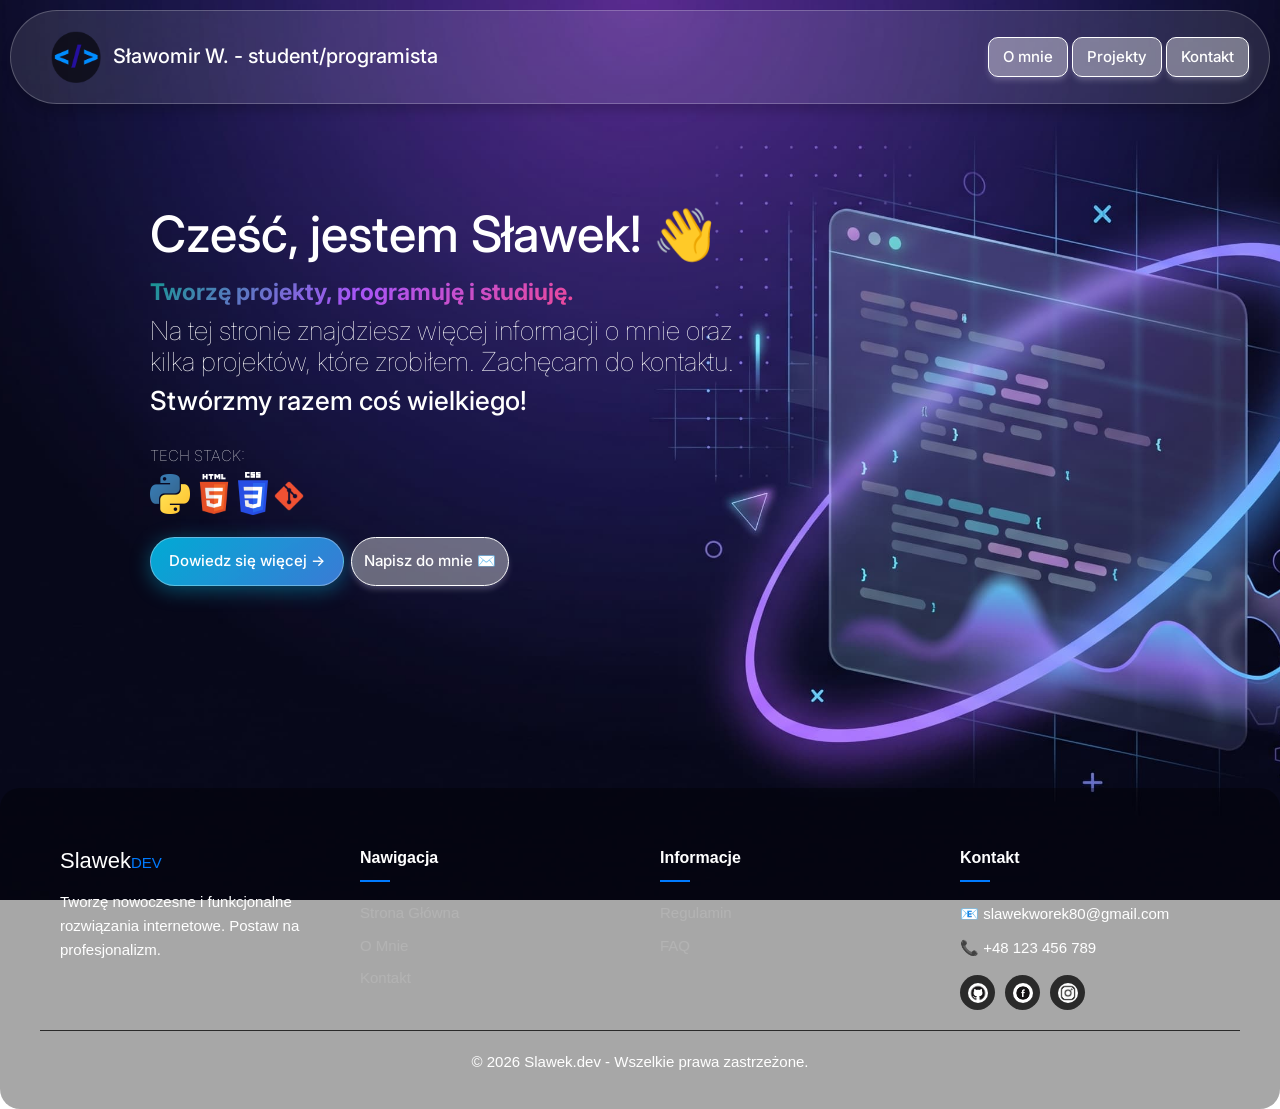
<file: index.html>
<!DOCTYPE html>
<html lang="en">

<head>
  <meta charset="UTF-8">
  <meta name="viewport" content="width=device-width, initial-scale=1.0">
  <link rel="stylesheet" href="style.css">
  <link rel="preconnect" href="https://fonts.googleapis.com">
  <link rel="preconnect" href="https://fonts.gstatic.com" crossorigin>
  <link
    href="https://fonts.googleapis.com/css2?family=Fira+Code:wght@300..700&family=Inter:ital,opsz,wght@0,14..32,100..900;1,14..32,100..900&display=swap"
    rel="stylesheet">
  <link rel="stylesheet" href="css/bootstrap.min.css">
  <link
    href="https://fonts.googleapis.com/css2?family=Changa+One&family=Fira+Code:wght@300..700&family=Noto+Sans:ital,wght@0,100..900;1,100..900&display=swap"
    rel="stylesheet">
  <title>Sławek wizytówka - Strona główna</title>
  <link rel="icon" type="image/png" href="imgs/ikona.png">
</head>

<body class="bg-change">
  <script src="script.js"></script>
  <div id="loader">
    <p>Ładowanie strony...</p> 
    <img src="imgs/loading.gif" alt="loading">  
  </div>
  <div class="page-wrapper">
    <div class="up">
      <div class="flex-container">
        <div class="flex-container">
          <img src="imgs/ikona.png" alt="icon">
          <h4 style="font-size: 20px; margin-top: 5px;">Sławomir W. - student/programista</h4>
        </div>
        <div class="d-grid gap-2 d-md-block" style="text-align: center;">
          <a href="omnie.html"><button class="btn-modern" type="button">
              O mnie</button></a>
          <a href="projekty.html"><button class="btn-modern" type="button">
              Projekty</button></a>
          <a href="kontakt.html"><button class="btn-modern" type="button">
              Kontakt</button></a>

        </div>
      </div>
    </div>

    <main>
      <div class="hero">
        <br><br><br><br>
        <h1 style=" font-size: 50px;">Cześć, jestem Sławek! 👋</h1>
        <h2 class="gradient-text"><strong>Tworzę projekty, programuję i studiuję.</strong></h2><br>
        <h3 style="font-weight: lighter;">Na tej stronie znajdziesz więcej informacji o mnie oraz <br>
          kilka projektów, które zrobiłem.
          Zachęcam do kontaktu.
          <h3>Stwórzmy razem coś wielkiego!<h3>
            </h3>
            <br>

            <h4 style="font-weight: lighter; font-size: 15px;">TECH STACK: </h4>
            <img src="imgs/python-logo.webp" alt="python" style="width: 40px;">
            <img src="imgs/html-logo.webp" alt="html" style="width: 40px;">
            <img src="imgs/css-logo.webp" alt="css" style="width: 30px;">
            <img src="imgs/git_logo.webp" alt="git" style="width: 30px; margin-top: 4px; margin-left: 2px;">

            <br><br>

            <a href="omnie.html"><button class="btn-blue" type="button" style="margin-right: 3px; border-radius: 50px;">
                Dowiedz się więcej -></button></a>
            <a href="kontakt.html"><button class="btn-modern" type="button"
                style="border-radius: 50px; padding: 12px 12px;">
                Napisz do mnie ✉️</button></a>


            <br><br><br><br><br><br><br><br><br><br>
      </div>
    </main>

    <footer class="site-footer">
      <div class="footer-container">

        <div class="footer-column footer-about">
          <h3 class="footer-logo">Slawek<span>DEV</span></h3>
          <p>Tworzę nowoczesne i funkcjonalne rozwiązania internetowe. Postaw na profesjonalizm.</p>
        </div>

        <!-- Kolumna 2: Szybkie linki -->
        <div class="footer-column">
          <h4>Nawigacja</h4>
          <ul>
            <li><a href="index.html">Strona Główna</a></li>
            <li><a href="omnie.html">O Mnie</a></li>
            <li><a href="kontakt.html">Kontakt</a></li>
          </ul>
        </div>

        <!-- Kolumna 3: Legalne -->
        <div class="footer-column">
          <h4>Informacje</h4>
          <ul>
            <li><a href="regulamin.html">Regulamin</a></li>
            <li><a href="faq.html">FAQ</a></li>
          </ul>
        </div>

        <!-- Kolumna 4: Kontakt i Sociale -->
        <div class="footer-column footer-contact">
          <h4>Kontakt</h4>
          <p>📧 slawekworek80@gmail.com</p>
          <p>📞 +48 123 456 789</p>
          <div class="social-links">
            <a href="#" class="social-icon"><img src="imgs/ikonkagit.jpg" alt="git"
                style="border-radius: 20px; width: 20px;"></a>
            <a href="#" class="social-icon"><img src="imgs/ikonkafb.jpg" alt="fb"
                style="border-radius: 20px; width: 20px;"></a>
            <a href="#" class="social-icon"><img src="imgs/ikonkaig.avif" alt="ig"
                style="border-radius: 20px; width: 20px;"></a>
          </div>
        </div>

      </div>

      <!-- Dolny pasek z prawami autorskimi -->
      <div class="footer-bottom">
        <p>&copy; 2026 Slawek.dev - Wszelkie prawa zastrzeżone.</p>
      </div>

</body>

</html>
</file>
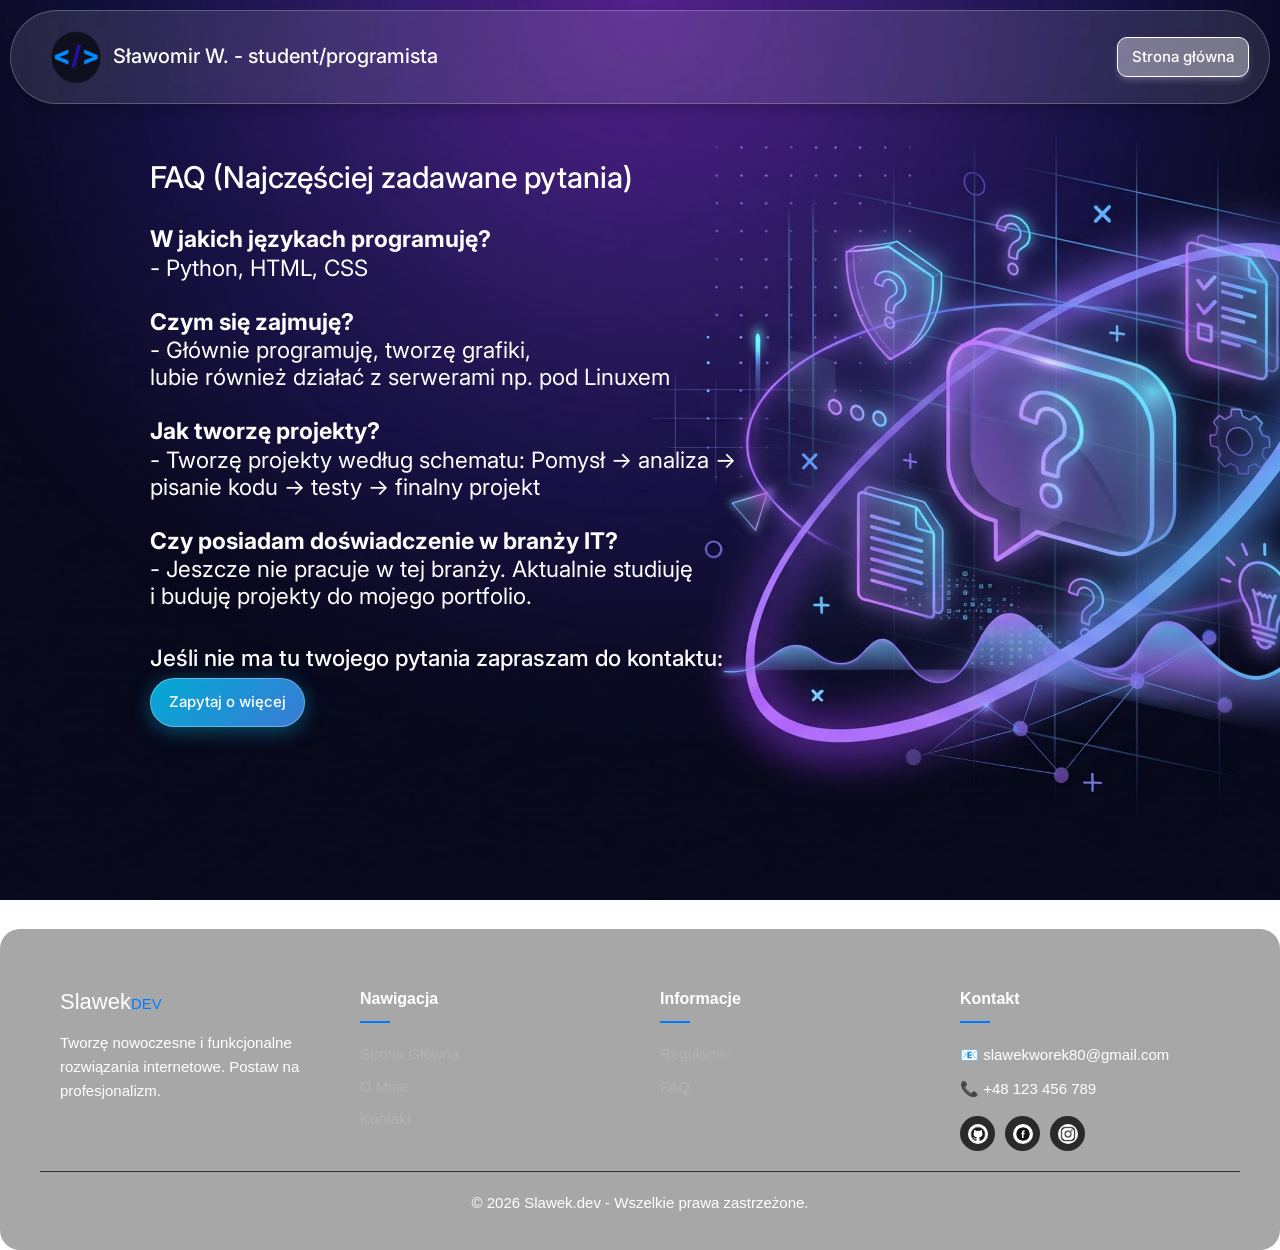
<file: faq.html>
<!DOCTYPE html>
<html lang="en">

<head>
  <meta charset="UTF-8">
  <meta name="viewport" content="width=device-width, initial-scale=1.0">
  <link rel="stylesheet" href="style.css">
  <link rel="preconnect" href="https://fonts.googleapis.com">
  <link rel="preconnect" href="https://fonts.gstatic.com" crossorigin>
  <link
    href="https://fonts.googleapis.com/css2?family=Fira+Code:wght@300..700&family=Inter:ital,opsz,wght@0,14..32,100..900;1,14..32,100..900&display=swap"
    rel="stylesheet">
  <link rel="stylesheet" href="css/bootstrap.min.css">
  <link
    href="https://fonts.googleapis.com/css2?family=Changa+One&family=Fira+Code:wght@300..700&family=Noto+Sans:ital,wght@0,100..900;1,100..900&display=swap"
    rel="stylesheet">
  <title>Sławek wizytówka - FAQ</title>
  <link rel="icon" type="image/png" href="imgs/ikona.png">
</head>

<body class="bg-change-5">
  <div class="page-wrapper">
    <div class="up">
      <div class="flex-container">
        <div class="flex-container">
          <img src="imgs/ikona.png" alt="icon">
          <h4 style="font-size: 20px; margin-top: 5px;">Sławomir W. - student/programista</h4>
        </div>
        <div class="d-grid gap-2 d-md-block" style="text-align: center;">
          <a href="index.html"><button class="btn-modern" type="button">
              Strona główna</button></a>
        </div>
      </div>
    </div>

    <main>
      <div class="hero">
        <br><br>
        <h2>FAQ (Najczęściej zadawane pytania)</h2><br>
        <h4 style="font-weight: normal;"><strong>W jakich językach programuję?</strong><br>
          - Python, HTML, CSS<br><br>
          <strong>Czym się zajmuję?<br></strong>
          - Głównie programuję, tworzę grafiki,<br>
          lubie również działać z serwerami np. pod Linuxem<br><br>
          <strong>Jak tworzę projekty?</strong><br>
          - Tworzę projekty według schematu: Pomysł -> analiza -> <br>pisanie kodu -> testy
          -> finalny projekt <br><br>

          <strong>Czy posiadam doświadczenie w branży IT?</strong><br>
          - Jeszcze nie pracuje w tej branży. Aktualnie studiuję<br> i buduję projekty
          do mojego portfolio.<br><br>
        </h4>

        <h4>Jeśli nie ma tu twojego pytania zapraszam do kontaktu:</h4>

        <a href="kontakt.html"><button class="btn-blue" type="button">Zapytaj o więcej</button></a>

        <br><br><br><br><br><br><br><br><br><br>
      </div>
    </main>

    <footer class="site-footer">
      <div class="footer-container">

        <div class="footer-column footer-about">
          <h3 class="footer-logo">Slawek<span>DEV</span></h3>
          <p>Tworzę nowoczesne i funkcjonalne rozwiązania internetowe. Postaw na profesjonalizm.</p>
        </div>

        <!-- Kolumna 2: Szybkie linki -->
        <div class="footer-column">
          <h4>Nawigacja</h4>
          <ul>
            <li><a href="index.html">Strona Główna</a></li>
            <li><a href="omnie.html">O Mnie</a></li>
            <li><a href="kontakt.html">Kontakt</a></li>
          </ul>
        </div>

        <!-- Kolumna 3: Legalne -->
        <div class="footer-column">
          <h4>Informacje</h4>
          <ul>
            <li><a href="regulamin.html">Regulamin</a></li>
            <li><a href="faq.html">FAQ</a></li>
          </ul>
        </div>

        <!-- Kolumna 4: Kontakt i Sociale -->
        <div class="footer-column footer-contact">
          <h4>Kontakt</h4>
          <p>📧 slawekworek80@gmail.com</p>
          <p>📞 +48 123 456 789</p>
          <div class="social-links">
            <a href="#" class="social-icon"><img src="imgs/ikonkagit.jpg" alt="git"
                style="border-radius: 20px; width: 20px;"></a>
            <a href="#" class="social-icon"><img src="imgs/ikonkafb.jpg" alt="fb"
                style="border-radius: 20px; width: 20px;"></a>
            <a href="#" class="social-icon"><img src="imgs/ikonkaig.avif" alt="ig"
                style="border-radius: 20px; width: 20px;"></a>
          </div>
        </div>

      </div>

      <!-- Dolny pasek z prawami autorskimi -->
      <div class="footer-bottom">
        <p>&copy; 2026 Slawek.dev - Wszelkie prawa zastrzeżone.</p>
      </div>


</body>

</html>
</file>
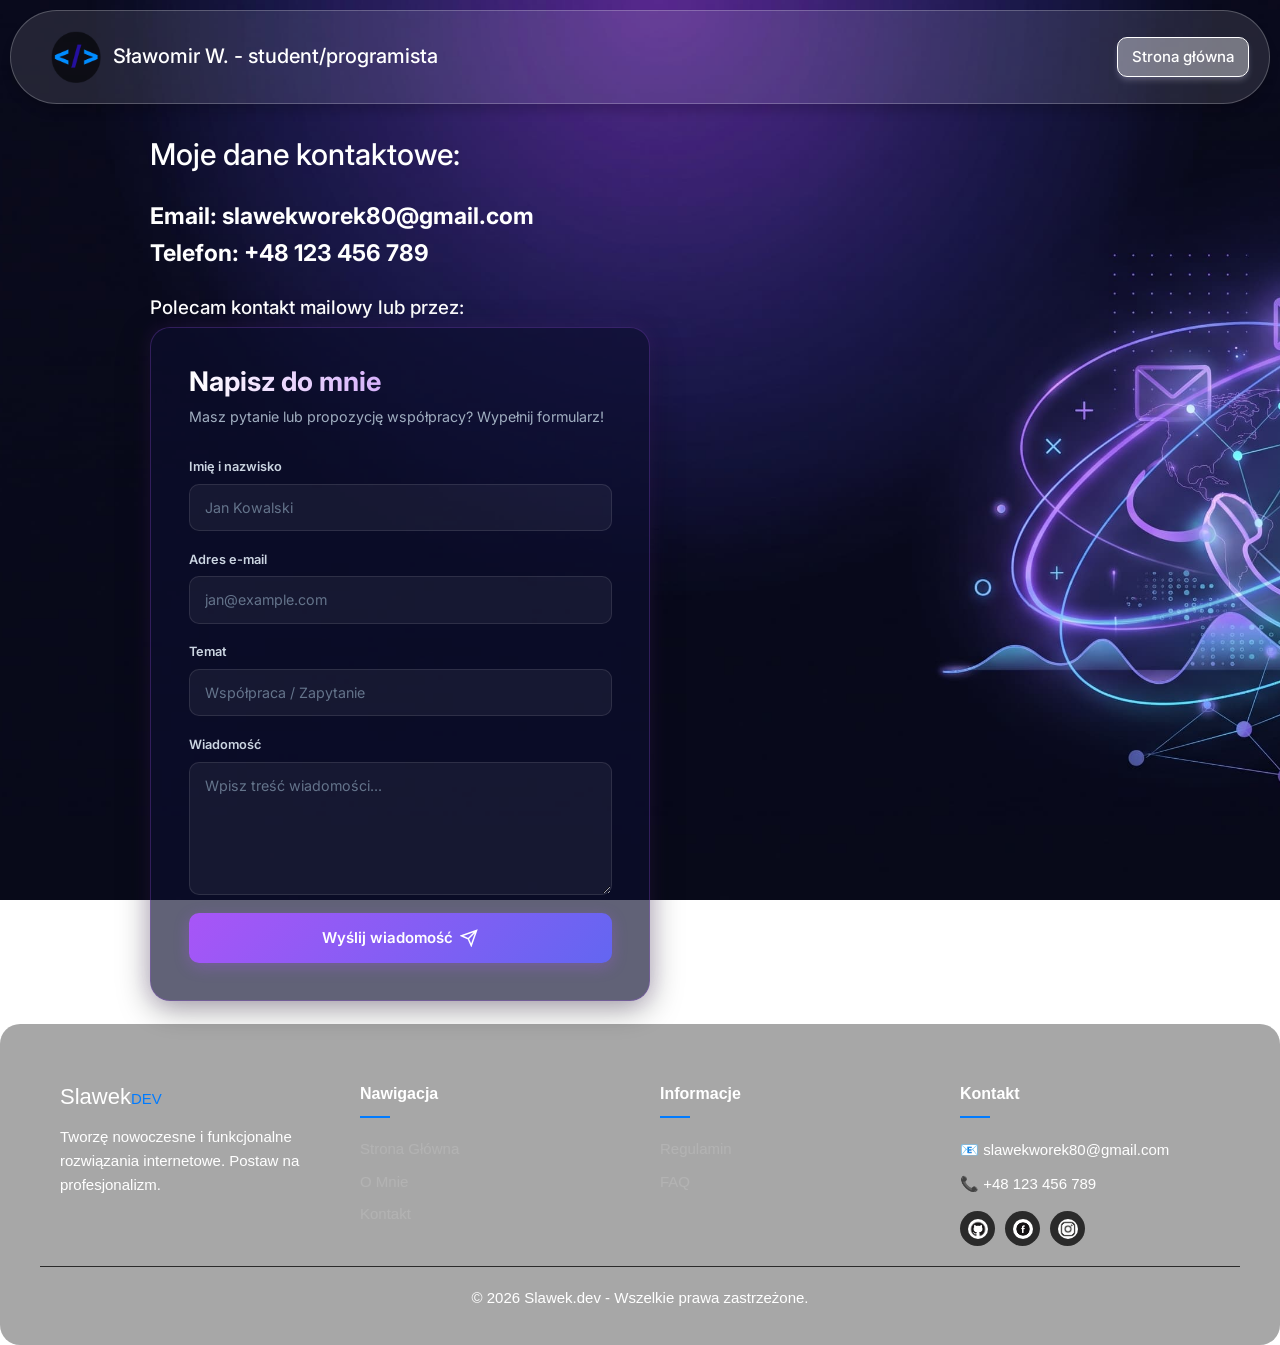
<file: kontakt.html>
<!DOCTYPE html>
<html lang="en">

<head>
    <meta charset="UTF-8">
    <meta name="viewport" content="width=device-width, initial-scale=1.0">
    <link rel="stylesheet" href="style.css">
    <link rel="preconnect" href="https://fonts.googleapis.com">
    <link rel="preconnect" href="https://fonts.gstatic.com" crossorigin>
    <link
        href="https://fonts.googleapis.com/css2?family=Fira+Code:wght@300..700&family=Inter:ital,opsz,wght@0,14..32,100..900;1,14..32,100..900&display=swap"
        rel="stylesheet">
    <link rel="stylesheet" href="css/bootstrap.min.css">
    <link
        href="https://fonts.googleapis.com/css2?family=Changa+One&family=Fira+Code:wght@300..700&family=Noto+Sans:ital,wght@0,100..900;1,100..900&display=swap"
        rel="stylesheet">
    <title>Sławek wizytówka - Kontakt</title>
    <link rel="icon" type="image/png" href="imgs/ikona.png">
</head>

<body class="bg-change-2">
    <div class="page-wrapper">
        <div class="up">
            <div class="flex-container">
                <div class="flex-container">
                    <img src="imgs/ikona.png" alt="icon">
                    <h4 style="font-size: 20px; margin-top: 5px;">Sławomir W. - student/programista</h4>
                </div>
                <div class="d-grid gap-2 d-md-block" style="text-align: center;">
                    <a href="index.html"><button class="btn-modern" type="button">
                            Strona główna</button></a>
                </div>
            </div>
        </div>

        <main>
            <div class="hero">
                <br>
                <h2>Moje dane kontaktowe:</h2><br>
                <h4><strong>Email: slawekworek80@gmail.com</strong><br>
                </h4>
                <h4><strong>Telefon: +48 123 456 789</strong><br>
                </h4>
                <br>
                <h5>Polecam kontakt mailowy lub przez:</h5>

                <div class="contact-card">
                    <h2 class="contact-title">Napisz do mnie</h2>
                    <p class="contact-subtitle">Masz pytanie lub propozycję współpracy? Wypełnij formularz!</p>

                    <form class="contact-form">
                        <div class="form-group">
                            <label for="name">Imię i nazwisko</label>

                            <input type="text" id="name" placeholder="Jan Kowalski" required>
                        </div>

                        <div class="form-group">
                            <label for="email">Adres e-mail</label>

                            <input type="email" id="email" placeholder="jan@example.com" required>
                        </div>

                        <div class="form-group">
                            <label for="subject">Temat</label>

                            <input type="text" id="subject" placeholder="Współpraca / Zapytanie">
                        </div>

                        <div class="form-group">
                            <label for="message">Wiadomość</label>

                            <textarea id="message" rows="5" placeholder="Wpisz treść wiadomości..." required></textarea>
                        </div>

                        <button type="submit" class="submit-btn">
                            Wyślij wiadomość
                            <svg class="send-icon" viewBox="0 0 24 24" fill="none" stroke="currentColor"
                                stroke-width="2">
                                <path d="M22 2L11 13M22 2l-7 20-4-9-9-4 20-7z" />
                            </svg>
                        </button>
                    </form>
                </div>
            </div><br>
        </main>

        <footer class="site-footer">
            <div class="footer-container">

                <div class="footer-column footer-about">
                    <h3 class="footer-logo">Slawek<span>DEV</span></h3>
                    <p>Tworzę nowoczesne i funkcjonalne rozwiązania internetowe. Postaw na profesjonalizm.</p>
                </div>

                <!-- Kolumna 2: Szybkie linki -->
                <div class="footer-column">
                    <h4>Nawigacja</h4>
                    <ul>
                        <li><a href="index.html">Strona Główna</a></li>
                        <li><a href="omnie.html">O Mnie</a></li>
                        <li><a href="kontakt.html">Kontakt</a></li>
                    </ul>
                </div>

                <!-- Kolumna 3: Legalne -->
                <div class="footer-column">
                    <h4>Informacje</h4>
                    <ul>
                        <li><a href="regulamin.html">Regulamin</a></li>
                        <li><a href="faq.html">FAQ</a></li>
                    </ul>
                </div>

                <!-- Kolumna 4: Kontakt i Sociale -->
                <div class="footer-column footer-contact">
                    <h4>Kontakt</h4>
                    <p>📧 slawekworek80@gmail.com</p>
                    <p>📞 +48 123 456 789</p>
                    <div class="social-links">
                        <a href="#" class="social-icon"><img src="imgs/ikonkagit.jpg" alt="git"
                                style="border-radius: 20px; width: 20px;"></a>
                        <a href="#" class="social-icon"><img src="imgs/ikonkafb.jpg" alt="fb"
                                style="border-radius: 20px; width: 20px;"></a>
                        <a href="#" class="social-icon"><img src="imgs/ikonkaig.avif" alt="ig"
                                style="border-radius: 20px; width: 20px;"></a>
                    </div>
                </div>

            </div>

            <!-- Dolny pasek z prawami autorskimi -->
            <div class="footer-bottom">
                <p>&copy; 2026 Slawek.dev - Wszelkie prawa zastrzeżone.</p>
            </div>
</body>

</html>
</file>
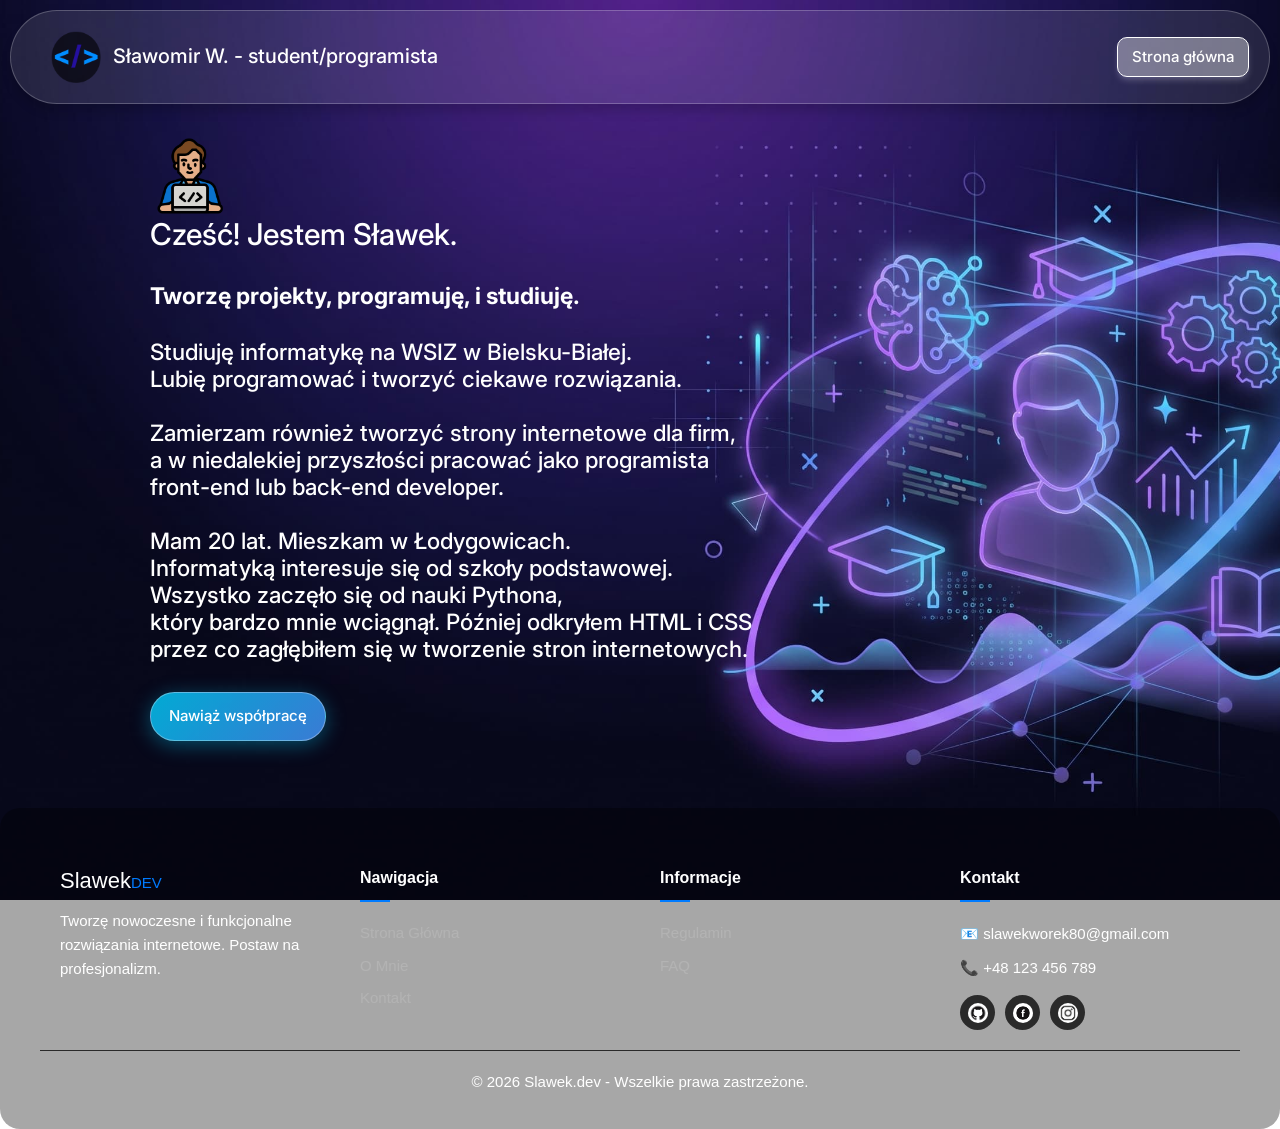
<file: omnie.html>
<!DOCTYPE html>
<html lang="en">

<head>
  <meta charset="UTF-8">
  <meta name="viewport" content="width=device-width, initial-scale=1.0">
  <link rel="stylesheet" href="style.css">
  <link rel="preconnect" href="https://fonts.googleapis.com">
  <link rel="preconnect" href="https://fonts.gstatic.com" crossorigin>
  <link
    href="https://fonts.googleapis.com/css2?family=Fira+Code:wght@300..700&family=Inter:ital,opsz,wght@0,14..32,100..900;1,14..32,100..900&display=swap"
    rel="stylesheet">
  <link rel="stylesheet" href="css/bootstrap.min.css">
  <link
    href="https://fonts.googleapis.com/css2?family=Changa+One&family=Fira+Code:wght@300..700&family=Noto+Sans:ital,wght@0,100..900;1,100..900&display=swap"
    rel="stylesheet">
  <title>Sławek wizytówka - O mnie</title>
  <link rel="icon" type="image/png" href="imgs/ikona.png">
</head>

<body class="bg-change-4">
  <div class="page-wrapper">
    <div class="up">
      <div class="flex-container">
        <div class="flex-container">
          <img src="imgs/ikona.png" alt="icon">
          <h4 style="font-size: 20px; margin-top: 5px;">Sławomir W. - student/programista</h4>
        </div>
        <div class="d-grid gap-2 d-md-block" style="text-align: center;">
          <a href="index.html"><button class="btn-modern" type="button">
              Strona główna</button></a>
        </div>
      </div>
    </div>

    <main>
      <div class="hero">
        <br>
        <img src="imgs/ikona2.png" alt="icon" style="width: 80px;">
        <h2>Cześć! Jestem Sławek.</h2><br>

        <div class="info">
          <h4><strong>Tworzę projekty, programuję, i studiuję.</strong><br><br>
            Studiuję informatykę na WSIZ w Bielsku-Białej. <br>
            Lubię programować i tworzyć ciekawe rozwiązania.<br><br>
            Zamierzam również tworzyć strony internetowe dla firm,<br>
            a w niedalekiej przyszłości pracować jako programista<br> front-end lub back-end developer.<br><br>
            Mam 20 lat. Mieszkam w Łodygowicach. <br>Informatyką interesuje się od szkoły podstawowej.<br>
            Wszystko zaczęło się od nauki Pythona,<br> który bardzo mnie wciągnął. Później odkryłem HTML i CSS <br>
            przez co zagłębiłem się w tworzenie stron internetowych.
          </h4>
        </div>
        <br>
        <a href="kontakt.html"><button class="btn-blue" type="button">
            Nawiąż współpracę</button></a>

        <br><br><br><br>
      </div>
    </main>

    <footer class="site-footer">
      <div class="footer-container">

        <div class="footer-column footer-about">
          <h3 class="footer-logo">Slawek<span>DEV</span></h3>
          <p>Tworzę nowoczesne i funkcjonalne rozwiązania internetowe. Postaw na profesjonalizm.</p>
        </div>

        <!-- Kolumna 2: Szybkie linki -->
        <div class="footer-column">
          <h4>Nawigacja</h4>
          <ul>
            <li><a href="index.html">Strona Główna</a></li>
            <li><a href="omnie.html">O Mnie</a></li>
            <li><a href="kontakt.html">Kontakt</a></li>
          </ul>
        </div>

        <!-- Kolumna 3: Legalne -->
        <div class="footer-column">
          <h4>Informacje</h4>
          <ul>
            <li><a href="regulamin.html">Regulamin</a></li>
            <li><a href="faq.html">FAQ</a></li>
          </ul>
        </div>

        <!-- Kolumna 4: Kontakt i Sociale -->
        <div class="footer-column footer-contact">
          <h4>Kontakt</h4>
          <p>📧 slawekworek80@gmail.com</p>
          <p>📞 +48 123 456 789</p>
          <div class="social-links">
            <a href="#" class="social-icon"><img src="imgs/ikonkagit.jpg" alt="git"
                style="border-radius: 20px; width: 20px;"></a>
            <a href="#" class="social-icon"><img src="imgs/ikonkafb.jpg" alt="fb"
                style="border-radius: 20px; width: 20px;"></a>
            <a href="#" class="social-icon"><img src="imgs/ikonkaig.avif" alt="ig"
                style="border-radius: 20px; width: 20px;"></a>
          </div>
        </div>

      </div>

      <!-- Dolny pasek z prawami autorskimi -->
      <div class="footer-bottom">
        <p>&copy; 2026 Slawek.dev - Wszelkie prawa zastrzeżone.</p>
      </div>
</body>

</html>
</file>
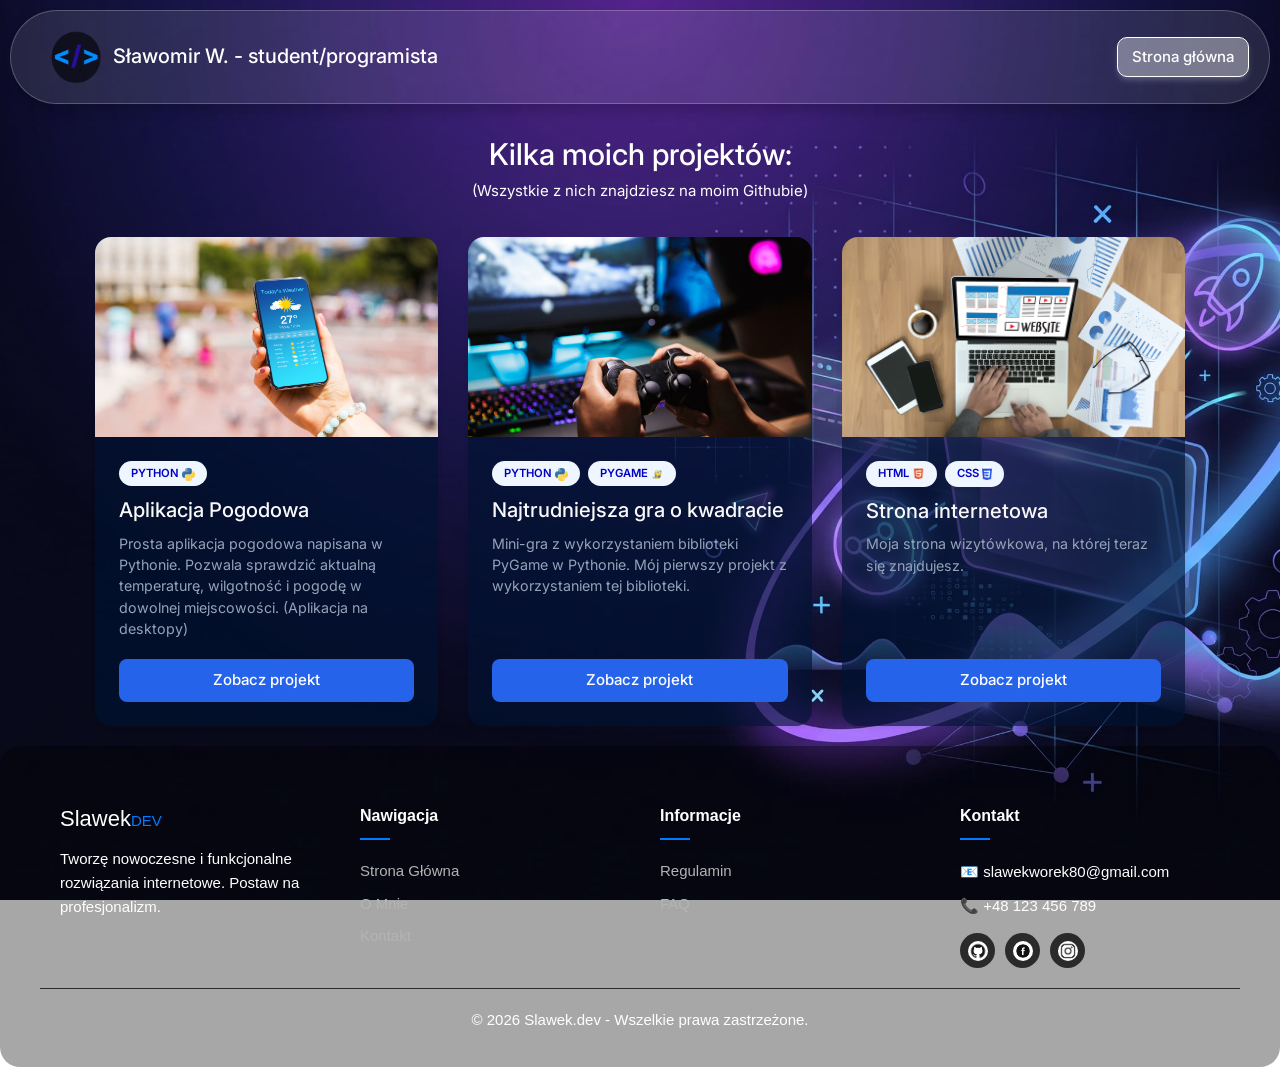
<file: projekty.html>
<!DOCTYPE html>
<html lang="en">

<head>
  <meta charset="UTF-8">
  <meta name="viewport" content="width=device-width, initial-scale=1.0">
  <link rel="stylesheet" href="style.css">
  <link rel="preconnect" href="https://fonts.googleapis.com">
  <link rel="preconnect" href="https://fonts.gstatic.com" crossorigin>
  <link
    href="https://fonts.googleapis.com/css2?family=Fira+Code:wght@300..700&family=Inter:ital,opsz,wght@0,14..32,100..900;1,14..32,100..900&display=swap"
    rel="stylesheet">
  <link rel="stylesheet" href="css/bootstrap.min.css">
  <link
    href="https://fonts.googleapis.com/css2?family=Changa+One&family=Fira+Code:wght@300..700&family=Noto+Sans:ital,wght@0,100..900;1,100..900&display=swap"
    rel="stylesheet">
  <title>Sławek wizytówka - Projekty</title>
  <link rel="icon" type="image/png" href="imgs/ikona.png">
</head>

<body class="bg-change-3">
  <div class="page-wrapper">
    <div class="up">
      <div class="flex-container">
        <div class="flex-container">
          <img src="imgs/ikona.png" alt="icon">
          <h4 style="font-size: 20px; margin-top: 5px;">Sławomir W. - student/programista</h4>
        </div>
        <div class="d-grid gap-2 d-md-block" style="text-align: center;">
          <a href="index.html"><button class="btn-modern" type="button">
              Strona główna</button></a>
        </div>
      </div>
    </div>

    <main>
      <div class="hero" style="margin: auto;">
        <br>
        <h2 style="text-align: center;">Kilka moich projektów:</h2>
        <p style="text-align: center;">(Wszystkie z nich znajdziesz na moim Githubie)</p>

        <!---To do sekcji projekty-->

        <div class="kontener-projektow">

          <!-- KARTA 1 -->
          <div class="karta-projektu">
            <div class="projekt-foto-wrapper">
              <img class="projekt-foto" src="imgs/aplikacjapogodowa.jpg" alt="Podgląd projektu 1">
            </div>
            <div class="projekt-tresc">
              <div class="projekt-tagi">
                <span class="tag">Python
                  <img src="imgs/python-logo.webp" style="width: 13px;">
                </span>
              </div>
              <h3 class="projekt-tytul">Aplikacja Pogodowa</h3>
              <p class="projekt-opis">Prosta aplikacja pogodowa napisana w Pythonie. Pozwala sprawdzić aktualną
                temperaturę, wilgotność i pogodę w dowolnej miejscowości. (Aplikacja na desktopy)</p>
              <a href="https://github.com/SlawkoPL" target="_blank" class="projekt-link">Zobacz projekt</a>
            </div>
          </div>

          <!-- KARTA 2 -->
          <div class="karta-projektu">
            <div class="projekt-foto-wrapper">
              <img class="projekt-foto" src="imgs/granie.jpg" alt="Podgląd projektu 2">
            </div>
            <div class="projekt-tresc">
              <div class="projekt-tagi">
                <span class="tag">Python
                  <img src="imgs/python-logo.webp" alt="python-logo" style="width: 13px;">
                </span>
                <span class="tag">pygame
                  <img src="imgs/pygame-logo.png" alt="pygame-logo" style="width: 13px;">
                </span>
              </div>
              <h3 class="projekt-tytul">Najtrudniejsza gra o kwadracie</h3>
              <p class="projekt-opis">Mini-gra z wykorzystaniem biblioteki PyGame w Pythonie. Mój pierwszy projekt z
                wykorzystaniem tej biblioteki.</p>
              <a href="https://github.com/SlawkoPL" target="_blank" class="projekt-link">Zobacz projekt</a>
            </div>
          </div>

          <!-- KARTA 3 -->
          <div class="karta-projektu">
            <div class="projekt-foto-wrapper">
              <img class="projekt-foto" src="imgs/strona.jpg" alt="Podgląd projektu 3">
            </div>
            <div class="projekt-tresc">
              <div class="projekt-tagi">
                <span class="tag">HTML
                  <img src="imgs/html-logo.webp" alt="html-logo" style="width: 13px;margin-bottom: 3px;">
                </span>
                <span class="tag">CSS
                  <img src="imgs/css-logo.webp" alt="css-logo" style="width: 10px; margin-bottom: 3px;">
                </span>
              </div>
              <h3 class="projekt-tytul">Strona internetowa</h3>
              <p class="projekt-opis">Moja strona wizytówkowa, na której teraz się znajdujesz.</p>
              <a href="https://github.com/SlawkoPL" target="_blank" class="projekt-link">Zobacz projekt</a>
            </div>
          </div>

        </div>
      </div>
    </main>

    <footer class="site-footer">
      <div class="footer-container">

        <div class="footer-column footer-about">
          <h3 class="footer-logo">Slawek<span>DEV</span></h3>
          <p>Tworzę nowoczesne i funkcjonalne rozwiązania internetowe. Postaw na profesjonalizm.</p>
        </div>

        <!-- Kolumna 2: Szybkie linki -->
        <div class="footer-column">
          <h4>Nawigacja</h4>
          <ul>
            <li><a href="index.html">Strona Główna</a></li>
            <li><a href="omnie.html">O Mnie</a></li>
            <li><a href="kontakt.html">Kontakt</a></li>
          </ul>
        </div>

        <!-- Kolumna 3: Legalne -->
        <div class="footer-column">
          <h4>Informacje</h4>
          <ul>
            <li><a href="regulamin.html">Regulamin</a></li>
            <li><a href="faq.html">FAQ</a></li>
          </ul>
        </div>

        <!-- Kolumna 4: Kontakt i Sociale -->
        <div class="footer-column footer-contact">
          <h4>Kontakt</h4>
          <p>📧 slawekworek80@gmail.com</p>
          <p>📞 +48 123 456 789</p>
          <div class="social-links">
            <a href="#" class="social-icon"><img src="imgs/ikonkagit.jpg" alt="git"
                style="border-radius: 20px; width: 20px;"></a>
            <a href="#" class="social-icon"><img src="imgs/ikonkafb.jpg" alt="fb"
                style="border-radius: 20px; width: 20px;"></a>
            <a href="#" class="social-icon"><img src="imgs/ikonkaig.avif" alt="ig"
                style="border-radius: 20px; width: 20px;"></a>
          </div>
        </div>

      </div>

      <!-- Dolny pasek z prawami autorskimi -->
      <div class="footer-bottom">
        <p>&copy; 2026 Slawek.dev - Wszelkie prawa zastrzeżone.</p>
      </div>
    </footer>

</body>

</html>
</file>
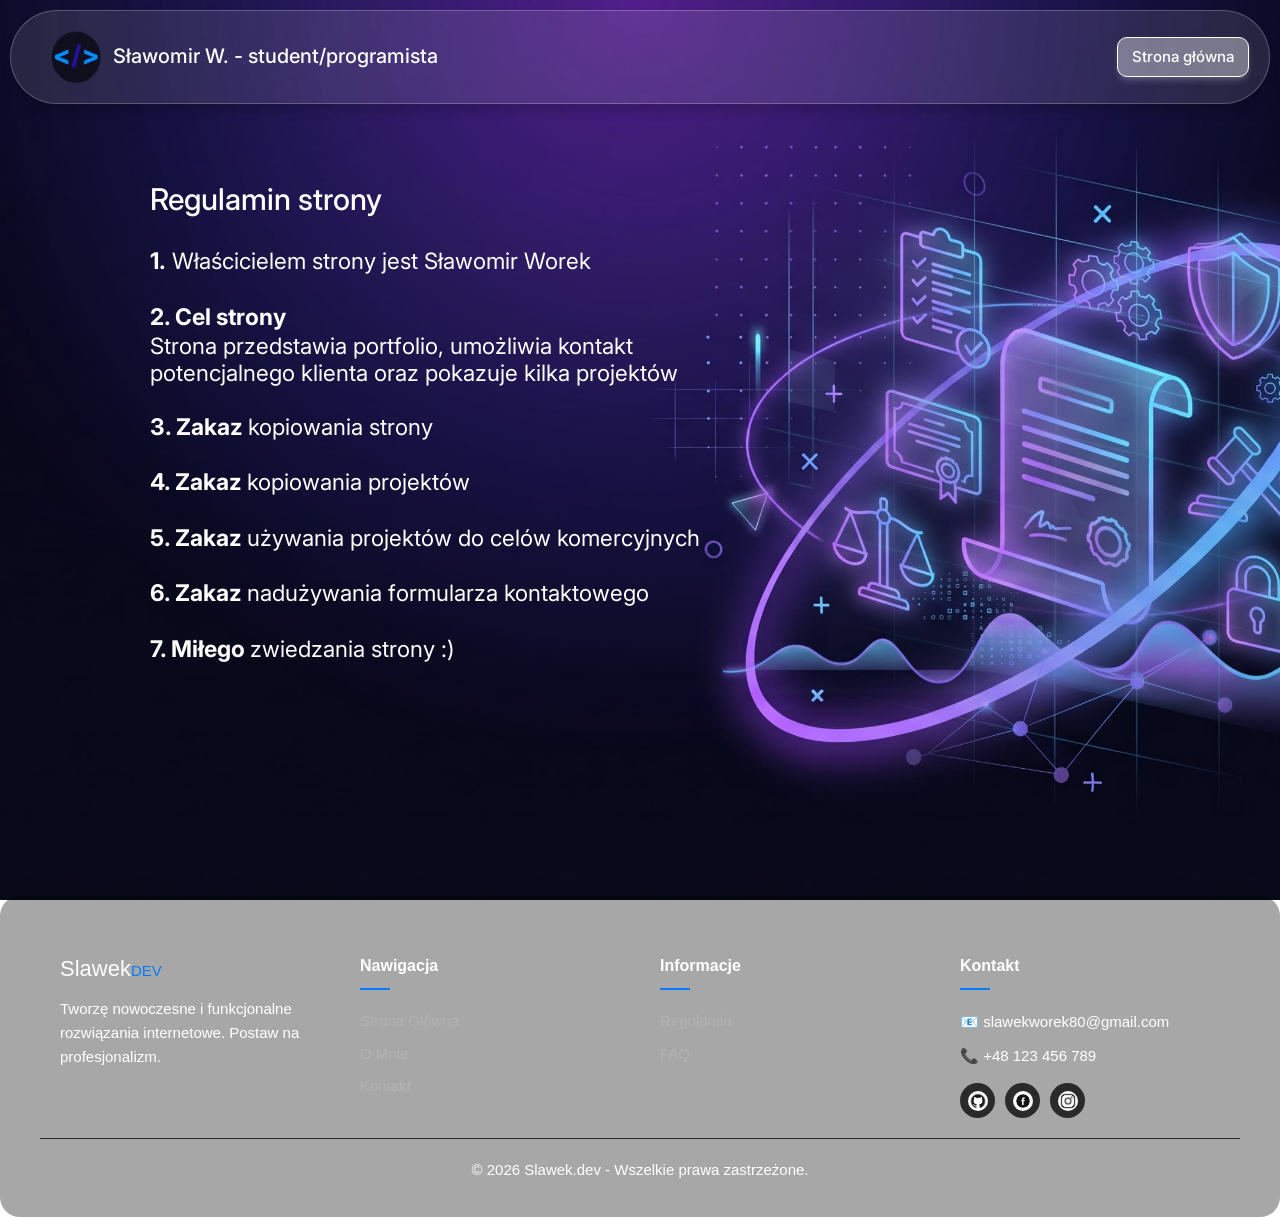
<file: regulamin.html>
<!DOCTYPE html>
<html lang="en">

<head>
  <meta charset="UTF-8">
  <meta name="viewport" content="width=device-width, initial-scale=1.0">
  <link rel="stylesheet" href="style.css">
  <link rel="preconnect" href="https://fonts.googleapis.com">
  <link rel="preconnect" href="https://fonts.gstatic.com" crossorigin>
  <link
    href="https://fonts.googleapis.com/css2?family=Fira+Code:wght@300..700&family=Inter:ital,opsz,wght@0,14..32,100..900;1,14..32,100..900&display=swap"
    rel="stylesheet">
  <link rel="stylesheet" href="css/bootstrap.min.css">
  <link
    href="https://fonts.googleapis.com/css2?family=Changa+One&family=Fira+Code:wght@300..700&family=Noto+Sans:ital,wght@0,100..900;1,100..900&display=swap"
    rel="stylesheet">
  <title>Sławek wizytówka - FAQ</title>
  <link rel="icon" type="image/png" href="imgs/ikona.png">
</head>

<body class="bg-change-6">
  <div class="page-wrapper">
    <div class="up">
      <div class="flex-container">
        <div class="flex-container">
          <img src="imgs/ikona.png" alt="icon">
          <h4 style="font-size: 20px; margin-top: 5px;">Sławomir W. - student/programista</h4>
        </div>
        <div class="d-grid gap-2 d-md-block" style="text-align: center;">
          <a href="index.html"><button class="btn-modern" type="button">
              Strona główna</button></a>
        </div>
      </div>
    </div>

    <main>
      <div class="hero">
        <br><br><br>
        <h2>Regulamin strony</h2><br>
        <h4 style="font-weight: normal;"><strong>1.</strong>
          Właścicielem strony jest Sławomir Worek<br><br>
          <strong>2. Cel strony<br></strong>
          Strona przedstawia portfolio, umożliwia kontakt<br> potencjalnego klienta
          oraz pokazuje kilka projektów<br><br>
          <strong>3. Zakaz </strong>kopiowania strony<br><br>

          <strong>4. Zakaz </strong>kopiowania projektów<br><br>
          <strong>5. Zakaz </strong>używania projektów do celów komercyjnych<br><br>
          <strong>6. Zakaz </strong>nadużywania formularza kontaktowego<br><br>
          <strong>7. Miłego </strong>zwiedzania strony :)
        </h4>

        <div class="info">
          <h4>
          </h4>
        </div>

        <br><br><br><br><br><br><br><br><br><br>
      </div>
    </main>

    <footer class="site-footer">
      <div class="footer-container">

        <div class="footer-column footer-about">
          <h3 class="footer-logo">Slawek<span>DEV</span></h3>
          <p>Tworzę nowoczesne i funkcjonalne rozwiązania internetowe. Postaw na profesjonalizm.</p>
        </div>

        <!-- Kolumna 2: Szybkie linki -->
        <div class="footer-column">
          <h4>Nawigacja</h4>
          <ul>
            <li><a href="index.html">Strona Główna</a></li>
            <li><a href="omnie.html">O Mnie</a></li>
            <li><a href="kontakt.html">Kontakt</a></li>
          </ul>
        </div>

        <!-- Kolumna 3: Legalne -->
        <div class="footer-column">
          <h4>Informacje</h4>
          <ul>
            <li><a href="regulamin.html">Regulamin</a></li>
            <li><a href="faq.html">FAQ</a></li>
          </ul>
        </div>

        <!-- Kolumna 4: Kontakt i Sociale -->
        <div class="footer-column footer-contact">
          <h4>Kontakt</h4>
          <p>📧 slawekworek80@gmail.com</p>
          <p>📞 +48 123 456 789</p>
          <div class="social-links">
            <a href="#" class="social-icon"><img src="imgs/ikonkagit.jpg" alt="git"
                style="border-radius: 20px; width: 20px;"></a>
            <a href="#" class="social-icon"><img src="imgs/ikonkafb.jpg" alt="fb"
                style="border-radius: 20px; width: 20px;"></a>
            <a href="#" class="social-icon"><img src="imgs/ikonkaig.avif" alt="ig"
                style="border-radius: 20px; width: 20px;"></a>
          </div>
        </div>

      </div>

      <!-- Dolny pasek z prawami autorskimi -->
      <div class="footer-bottom">
        <p>&copy; 2026 Slawek.dev - Wszelkie prawa zastrzeżone.</p>
      </div>


</body>

</html>
</file>
<file: style.css>
* {
  margin: 0px;
  font-optical-sizing: auto;
  font-size: 15px;
  color: white;
  box-sizing: border-box;
}

@keyframes wysuniecieStrony {
  0% {
    opacity: 0;
    transform: translateY(30px);
  }
  100% {
    opacity: 1;
    transform: translateY(0);
  }
}

html,
body {
  width: 100%;
  max-width: 100%;
  overflow-x: hidden;
}

body {
  animation: wysuniecieStrony 0.8s ease-out forwards;
  background-repeat: no-repeat;
  background-size: cover;
  background-position: center;
  background-attachment: fixed;
  margin: auto;
}

#loader {
  position: fixed;
  top: 0;
  left: 0;
  width: 100%;
  height: 100%;
  background-color: #ffffff;
  color: #111111;
  display: flex;
  justify-content: center;
  align-items: center;
  z-index: 9999;
  font-family: sans-serif;
  font-size: 24px;
}

.info {
  display: block;
}

.gradient-text {
  background: linear-gradient(135deg, #38ef7d 0%, #11998e 0%, #a855f7 50%, #ec4899 100%);
  -webkit-background-clip: text;
  -webkit-text-fill-color: transparent;
  background-clip: text;
  display: inline-block;
}

/* NAVBAR */

.up {
  margin: 10px;
  font-family: "Inter", monospace;
  background-color: rgba(247, 246, 248, 0.11);
  border-radius: 50px;
  border-style: groove;
  border-width: 0.5px;
  border-color: rgba(255, 255, 255, 0.229);
  box-shadow: 0 8px 10px rgba(0, 0, 0, 0.15);
  box-sizing: border-box;
}

.flex-container {
  margin: 0;
  width: 100%;
  display: flex;
  flex-wrap: nowrap;
  align-items: center;
  justify-content: space-between;
  gap: 15px;
  padding: 10px 20px;
  background-color: transparent;
  border-radius: 8px;
  box-sizing: border-box;
}

/* LOGO + NAPIS OBOK SIEBIE PO LEWEJ */
.logo-box,
.flex-container > div:first-child {
  display: flex;
  align-items: center;
  justify-content: flex-start;
  gap: 12px;
  text-align: left;
  min-width: 0;
}

/* PRZYCISKI PO PRAWEJ */
.flex-container > div:last-child,
.buttons {
  display: flex;
  flex-wrap: nowrap;
  align-items: center;
  justify-content: flex-end;
  gap: 8px;
  text-align: center;
  margin-bottom: 0;
  flex-shrink: 0;
}

/* HERO SECTION */

.hero {
  font-family: "Inter", monospace;
  text-align: left;
  width: 100%;
  min-height: 50vh;
}

strong {
  font-size: 23px;
  font-weight: bold;
}

img {
  width: 50px;
  margin: 0px;
  flex-shrink: 0;
}

.bg-change {
  background-image: url("imgs/bg.jpg");
}

.bg-change-2 {
  background-image: url("imgs/bg_kontakt.jpg");
}

.bg-change-3 {
  background-image: url("imgs/bg_projekty.jpg");
}

.bg-change-4 {
  background-image: url("imgs/bg_omnie.jpg");
}

.bg-change-5 {
  background-image: url("imgs/bg_faq.jpg");
}

.bg-change-6 {
  background-image: url("imgs/bg_reg.jpg");
}

/* BUTTONS */

.btn-modern {
  margin: 0;
  background-color: #eeeef168;
  color: rgb(255, 255, 255);
  font-weight: 500;
  padding: 8px 14px;
  border-style: groove;
  border-width: 1px;
  border-radius: 10px;
  border-color: white;
  box-shadow: 0 4px 6px -1px rgba(248, 248, 251, 0.242), 0 2px 4px -1px rgba(79, 70, 229, 0.1);
  transition: all 0.2s ease-in-out;
  white-space: nowrap;
  text-decoration: none;
  display: inline-block;
  cursor: pointer;
}

.btn-modern:hover {
  color: white;
  transform: translateY(-2px);
  box-shadow: 0 10px 15px -3px rgba(193, 193, 196, 0.3), 0 4px 6px -2px rgba(214, 214, 219, 0.141);
}

.btn-modern:active {
  transform: translateY(1px);
}

.btn-blue {
  padding: 12px 18px;
  border-radius: 9999px;
  font-family: 'Inter', sans-serif;
  font-weight: 500;
  color: #ffffff;
  text-decoration: none;
  display: inline-flex;
  align-items: center;
  justify-content: center;
  gap: 0.5rem;
  cursor: pointer;
  border-style: groove;
  border-width: 1px;
  border-color: #ffffff53;
  background: linear-gradient(135deg, #00d0ffcf 0%, #3a7bd5 100%);
  box-shadow: 0 4px 20px rgba(0, 210, 255, 0.35);
  transition: all 0.3s ease;
}

.btn-blue:hover {
  transform: translateY(-2px);
  background: linear-gradient(135deg, #1ae0ffc6 0%, #4a8be5 100%);
  box-shadow: 0 6px 25px rgba(0, 210, 255, 0.55);
}

.btn-blue:active {
  transform: translateY(0);
}

/* CONTAINER CARDS */

.kontener-projektow {
  max-width: 1200px;
  margin: 0 auto;
  display: grid;
  grid-template-columns: repeat(auto-fit, minmax(280px, 1fr));
  gap: 30px;
  padding: 20px;
}

.karta-projektu {
  background-color: #001333a8;
  border-radius: 16px;
  overflow: hidden;
  box-shadow: 0 4px 6px -1px rgba(0, 0, 0, 0.05), 0 2px 4px -1px rgba(0, 0, 0, 0.06);
  transition: transform 0.3s ease, box-shadow 0.3s ease;
  display: flex;
  flex-direction: column;
}

.karta-projektu:hover {
  transform: translateY(-8px);
  box-shadow: 0 20px 25px -5px rgba(0, 0, 0, 0.1), 0 10px 10px -5px rgba(0, 0, 0, 0.04);
}

.projekt-foto-wrapper {
  overflow: hidden;
  height: 200px;
  background-color: #e2e8f0;
}

.projekt-foto {
  width: 100%;
  height: 200px;
  object-fit: cover;
  transition: transform 0.3s ease;
}

.karta-projektu:hover .projekt-foto {
  transform: scale(1.05);
}

.projekt-tresc {
  padding: 24px;
  display: flex;
  flex-direction: column;
  flex-grow: 1;
}

.projekt-tagi {
  display: flex;
  flex-wrap: wrap;
  gap: 8px;
  margin-bottom: 12px;
}

.tag {
  background-color: #eff6ff;
  color: #0000c5;
  font-size: 0.75rem;
  font-weight: 600;
  padding: 4px 12px;
  border-radius: 100px;
  text-transform: uppercase;
}

.projekt-tytul {
  font-size: 1.35rem;
  color: #f9f9f9;
  margin-bottom: 10px;
}

.projekt-opis {
  color: #94a3b8;
  font-size: 0.95rem;
  line-height: 1.5;
  margin-bottom: 20px;
  flex-grow: 1;
}

.projekt-link {
  display: inline-block;
  text-align: center;
  background-color: #2563eb;
  color: white;
  text-decoration: none;
  padding: 10px 20px;
  border-radius: 8px;
  font-weight: 500;
  transition: background-color 0.2s ease;
}

.projekt-link:hover {
  background-color: #1d4ed8;
  color: white;
}

/* FOOTER SECTION */

.site-footer {
  border-radius: 20px;
  color: #a0aec0;
  background-color: #00000058;
  font-family: Arial, sans-serif;
  padding: 60px 0 20px 0;
  font-size: 14px;
}

.footer-container {
  max-width: 1200px;
  margin: 0 auto;
  padding: 0 20px;
  display: grid;
  grid-template-columns: repeat(auto-fit, minmax(220px, 1fr));
  gap: 40px;
}

.footer-column h4 {
  color: #ffffff;
  font-size: 16px;
  margin-bottom: 20px;
  position: relative;
  font-weight: 600;
}

.footer-column h4::after {
  content: '';
  display: block;
  width: 30px;
  height: 10px;
  border-bottom: 2px solid #007bff;
  margin-top: 5px;
}

.footer-logo {
  color: #ffffff;
  font-size: 22px;
  margin-bottom: 15px;
}

.footer-logo span {
  color: #007bff;
}

.footer-column p {
  line-height: 1.6;
}

.footer-column ul {
  list-style: none;
  padding: 0;
}

.footer-column ul li {
  margin-bottom: 10px;
}

.footer-column ul li a {
  color: #b3b3b3;
  text-decoration: none;
  transition: color 0.3s ease, padding-left 0.3s ease;
}

.footer-column ul li a:hover {
  color: #007bff;
  padding-left: 5px;
}

.footer-contact p {
  margin-bottom: 10px;
}

.social-links {
  margin-top: 15px;
  display: flex;
  gap: 10px;
}

.social-icon {
  display: inline-flex;
  justify-content: center;
  align-items: center;
  width: 35px;
  height: 35px;
  background-color: #2a2a2a;
  color: #fff;
  text-decoration: none;
  border-radius: 50%;
  font-weight: bold;
  font-size: 12px;
  transition: background-color 0.3s ease, transform 0.3s ease;
}

.social-icon:hover {
  background-color: #fdfdfdbb;
  transform: translateY(-3px);
}

.footer-bottom {
  max-width: 1200px;
  margin: 20px auto 0 auto;
  padding: 20px 20px 0 20px;
  border-top: 1px solid #2a2a2a;
  text-align: center;
  font-size: 13px;
  color: #888;
}

/* CONTACT */

.contact-card {
  margin: 0px;
  max-width: 500px;
  width: 100%;
  padding: 2.5rem;
  border-radius: 20px;
  background: rgba(13, 14, 46, 0.65);
  backdrop-filter: blur(16px);
  -webkit-backdrop-filter: blur(16px);
  border: 1px solid rgba(168, 85, 247, 0.25);
  box-shadow: 0 8px 32px 0 rgba(0, 0, 0, 0.37),
    0 0 20px rgba(168, 85, 247, 0.15);
  color: #ffffff;
  font-family: 'Inter', sans-serif;
  box-sizing: border-box;
}

.contact-title {
  font-size: 1.8rem;
  font-weight: 700;
  margin-bottom: 0.5rem;
  background: linear-gradient(90deg, #ffffff 0%, #a855f7 100%);
  -webkit-background-clip: text;
  -webkit-text-fill-color: transparent;
}

.contact-subtitle {
  font-size: 0.95rem;
  color: #a0aec0;
  margin-bottom: 2rem;
}

.form-group {
  margin-bottom: 1.25rem;
  display: flex;
  flex-direction: column;
}

.form-group label {
  font-size: 0.85rem;
  font-weight: 600;
  color: #cbd5e1;
  margin-bottom: 0.5rem;
}

.form-group input,
.form-group textarea {
  width: 100%;
  padding: 0.8rem 1rem;
  border-radius: 10px;
  background: rgba(255, 255, 255, 0.05);
  border: 1px solid rgba(255, 255, 255, 0.1);
  color: #ffffff;
  font-size: 0.95rem;
  outline: none;
  transition: all 0.3s ease;
  box-sizing: border-box;
}

.form-group input::placeholder,
.form-group textarea::placeholder {
  color: #64748b;
}

.form-group input:focus,
.form-group textarea:focus {
  border-color: #a855f7;
  background: rgba(255, 255, 255, 0.08);
  box-shadow: 0 0 12px rgba(168, 85, 247, 0.4);
}

.submit-btn {
  width: 100%;
  padding: 0.9rem;
  margin-top: 0.5rem;
  border: none;
  border-radius: 10px;
  background: linear-gradient(135deg, #a855f7 0%, #6366f1 100%);
  color: #ffffff;
  font-size: 1rem;
  font-weight: 600;
  cursor: pointer;
  display: flex;
  align-items: center;
  justify-content: center;
  gap: 0.5rem;
  transition: all 0.3s ease;
  box-shadow: 0 4px 15px rgba(168, 85, 247, 0.3);
}

.submit-btn:hover {
  transform: translateY(-2px);
  box-shadow: 0 6px 20px rgba(168, 85, 247, 0.5);
  background: linear-gradient(135deg, #b875f8 0%, #7376f2 100%);
}

.send-icon {
  width: 18px;
  height: 18px;
}

/* MEDIA QUERIES */

@media (max-width: 768px) {
  .up {
    border-radius: 30px;
  }

  .flex-container {
    padding: 10px 14px;
    gap: 8px;
  }

  .logo-box,
  .flex-container > div:first-child {
    gap: 8px;
  }

  .flex-container > div:last-child,
  .buttons {
    gap: 5px;
  }

  .btn-modern {
    padding: 6px 8px;
    font-size: 12px;
  }

  strong {
    font-size: 15px;
  }

  img {
    width: 34px;
  }

  .site-footer {
    padding: 40px 0 20px 0;
  }

  .footer-container {
    gap: 30px;
  }

  .contact-card,
  .hero {
    text-align: center;
    margin: auto;
  }
}

@media (max-width: 480px) {
  .flex-container {
    flex-wrap: wrap;
    justify-content: flex-start;
  }

  .logo-box,
  .flex-container > div:first-child {
    justify-content: flex-start;
    width: 100%;
  }

  .flex-container > div:last-child,
  .buttons {
    justify-content: center;
    width: 100%;
  }
}

@media (min-width: 1024px) {
  .hero {
    margin-left: 150px;
    width: calc(100% - 150px);
  }
}
</file>
